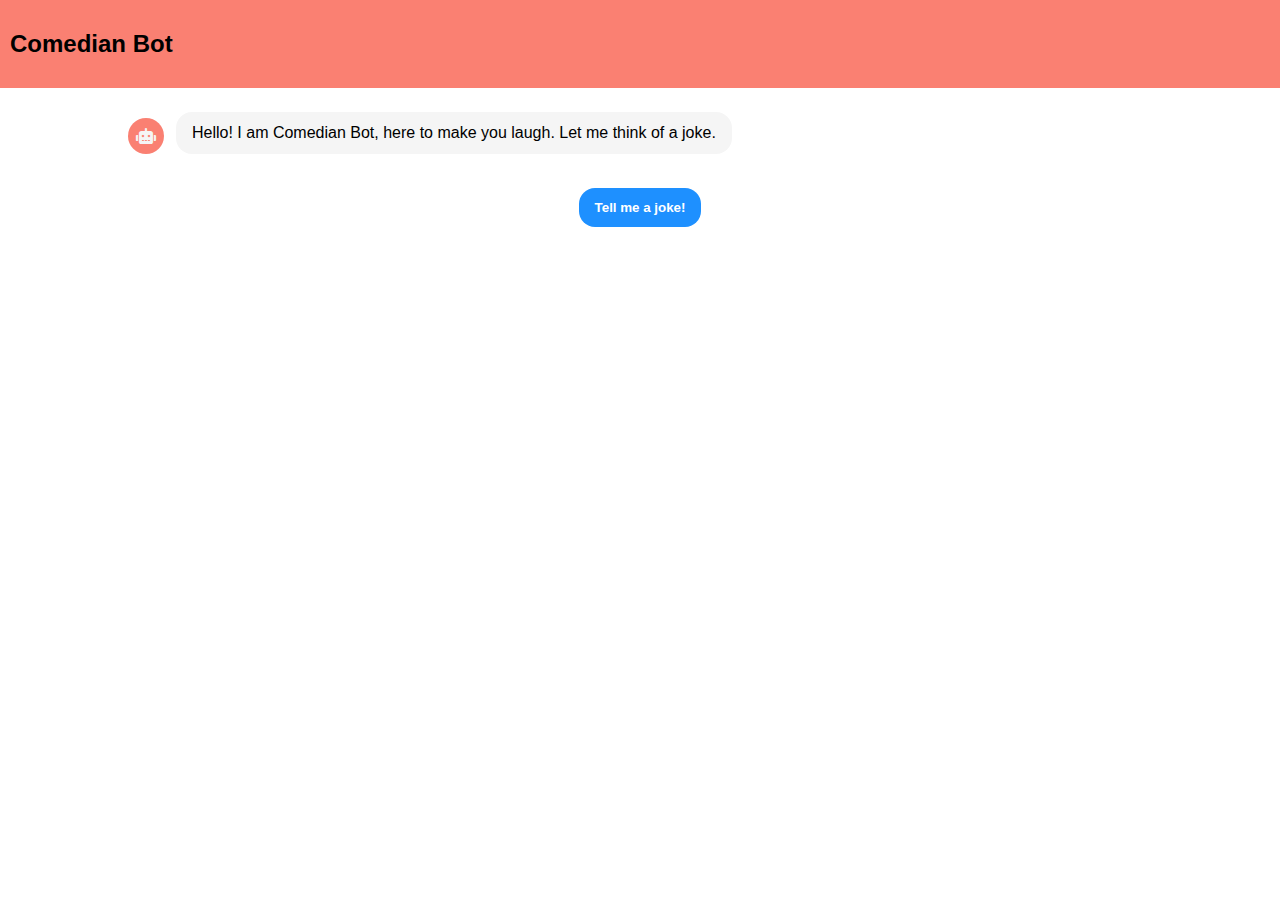
<file: Comedian Bot/index.html>
<!DOCTYPE html>
<html>
  <head>
    <title>Comedian Bot</title>
    <link rel="stylesheet" href="https://cdnjs.cloudflare.com/ajax/libs/font-awesome/5.15.1/css/all.min.css">
    <link rel="stylesheet" href="style.css">
  </head>
  <body>
    <div class="chat-header">
      <h2>Comedian Bot</h2>
    </div>
    <div class="chat-content">
    </div>
    <div class="user-input">
      <button onclick="requestJoke()" id="requestJokeButton">
        Tell me a joke!
      </button>
    </div>
    <script src="script.js"></script>
  </body>
</html>
</file>
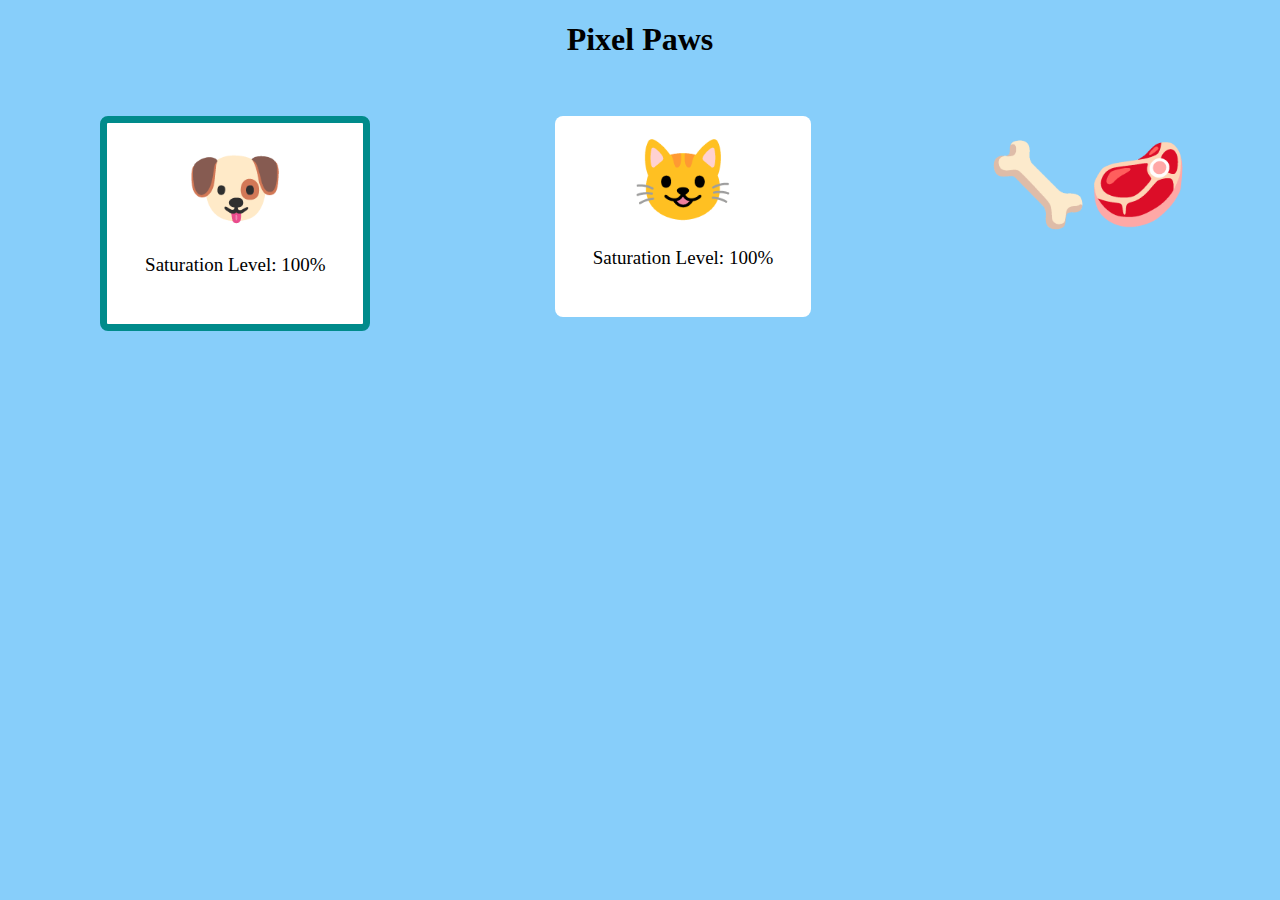
<file: Pixel Paws/index.html>
<!DOCTYPE html>
<html>
  <head>
    <title>Pixel Paws</title>
    <link rel="stylesheet" href="style.css">
  </head>
  <body>
    <h1>Pixel Paws</h1>
    <div class="pet-container">
      <div class="pet" id="pet1" onclick="selectPet(1)">
        <div class="emoji">
          🐶
        </div>
        <p>Saturation Level: <span id="hunger1">100</span>%</p>
        <p id="message1"></p>
      </div>
      <div class="pet" id="pet2" onclick="selectPet(2)">
        <div class="emoji">
          😺
        </div>
        <p>Saturation Level: <span id="hunger2">100</span>%</p>
        <p id="message2"></p>
      </div>
      <div class="treat-container">
        <div class="treat-wrapper">
          <div class="emoji treat" id="treat1" onclick="feedPet(1)">
            🦴
          </div>
        </div>
        <div class="treat-wrapper">
          <div class="emoji treat" id="treat2" onclick="feedPet(5)">
            🥩
          </div>
        </div>
      </div>
    </div>
    <script src="script.js"></script>
  </body>
</html>
</file>
<file: Comedian Bot/style.css>
body, html {
  font-family: sans-serif;
  margin: 0px;
  height: 100%;
}

.chat-header {
  padding: 10px;
  background-color: salmon;
}

.chat-content {
  margin: auto;
  overflow-y: auto;
  padding: 12px 20px;
  display: flex;
  flex-direction: column;
  width: 80%;
}

.message {
  margin: 12px 0px;
  display: flex;
  align-items: flex-end;
}

.bot-message .message-content {
  max-width: 70%;
  padding: 12px 16px;
  background-color: whitesmoke;
  border-radius: 16px;
}

.message .message-avatar {
  font-size: 16px;
  margin-right: 12px;
  color: whitesmoke;
  background-color: salmon;
  padding: 10px 8px;
  border-radius: 50%;
}

.user-message {
  margin: 12px 0;
  display: flex;
  align-items: flex-end;
  justify-content: flex-end;
}

.user-message .message-content {
  max-width: 70%;
  padding: 12px 16px;
  background-color: dodgerblue;
  color: white;
  border-radius: 16px;
}

.user-message .message-avatar {
  font-size: 16px;
  margin-right: 12px;
  color: white;
  background-color: dodgerblue;
  padding: 10px;
  border-radius: 50%;
}

.user-input {
  margin: 10px 0;
  text-align: center;
}

button {
  background-color: dodgerblue;
  color: white;
  border-radius: 16px;
  border: none;
  padding: 12px 16px;
  font-weight: bold;
}

button:hover {
  background-color: whitesmoke;
  color: dodgerblue;
}
</file>
<file: Pixel Paws/style.css>
body {
  font-family: cursive;
  text-align: center;
  background-color: lightskyblue;
}

.pet-container {
  display: flex;
  flex-wrap: wrap;
  justify-content: space-around;
  margin-top: 50px;
}

.pet {
  cursor: pointer;
  background-color: white;
  border-radius: 8px;
  padding: 8px;
  margin: 8px;
  width: 240px;
  height: 185px;
}

.emoji {
  font-size: 80px;
  cursor: pointer;
  margin-top: 10px;
}

p {
  font-size: 19px;
}

.pet.selected {
  border: 7px solid darkcyan;
}

.treat-container {
  display: flex;
  justify-content: center;
  margin-top: 20px;
}

#message1, #message2 {
    margin-top: -22px;
}
</file>
